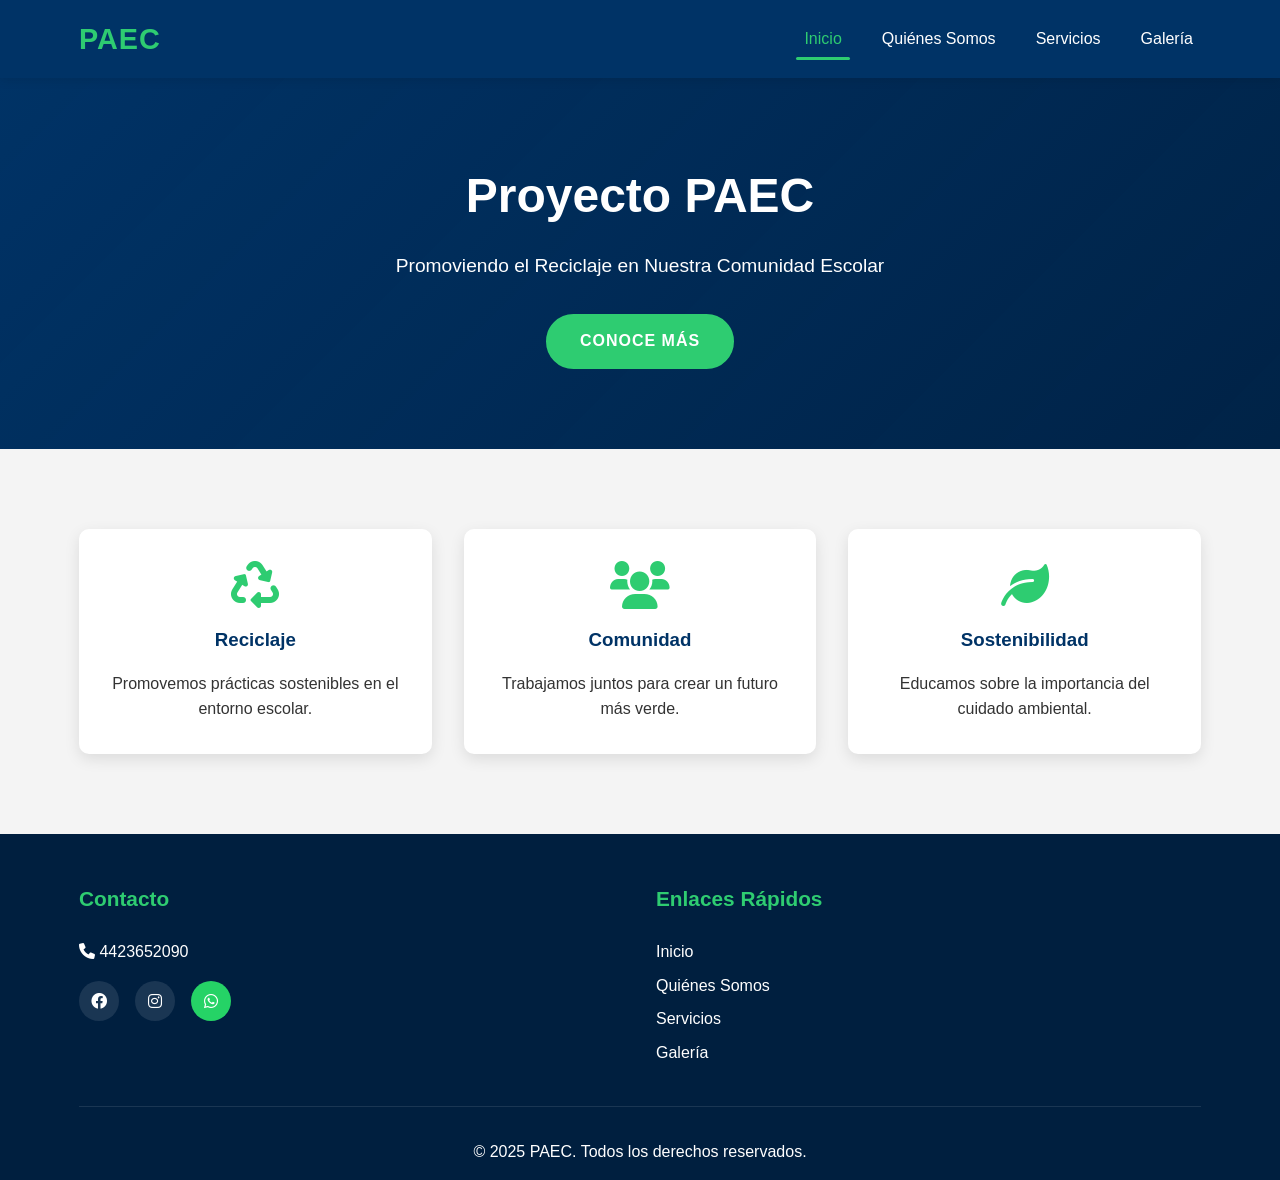
<file: index.html>
<!DOCTYPE html>
<html lang="es">
<head>
    <meta charset="UTF-8">
    <meta name="viewport" content="width=device-width, initial-scale=1.0">
    <title>PAEC - Inicio</title>
    <link rel="stylesheet" href="styles.css">
    <link rel="stylesheet" href="https://cdnjs.cloudflare.com/ajax/libs/font-awesome/6.0.0-beta3/css/all.min.css">
</head>
<body>
    <header>
        <div class="container">
            <div class="logo">PAEC</div>
            <nav>
                <ul>
                    <li><a href="index.html" class="active">Inicio</a></li>
                    <li><a href="who-we-are.html">Quiénes Somos</a></li>
                    <li><a href="services.html">Servicios</a></li>
                    <li><a href="gallery.html">Galería</a></li>
                </ul>
            </nav>
            <div class="menu-toggle">
                <i class="fas fa-bars"></i>
            </div>
        </div>
    </header>

    <section class="hero">
        <div class="container">
            <h1 class="fade-in">Proyecto PAEC</h1>
            <p class="slide-up">Promoviendo el Reciclaje en Nuestra Comunidad Escolar</p>
            <a href="who-we-are.html" class="btn pulse">Conoce Más</a>
        </div>
    </section>

    <section class="features">
        <div class="container">
            <div class="feature fade-in">
                <i class="fas fa-recycle"></i>
                <h3>Reciclaje</h3>
                <p>Promovemos prácticas sostenibles en el entorno escolar.</p>
            </div>
            <div class="feature fade-in delay-1">
                <i class="fas fa-users"></i>
                <h3>Comunidad</h3>
                <p>Trabajamos juntos para crear un futuro más verde.</p>
            </div>
            <div class="feature fade-in delay-2">
                <i class="fas fa-leaf"></i>
                <h3>Sostenibilidad</h3>
                <p>Educamos sobre la importancia del cuidado ambiental.</p>
            </div>
        </div>
    </section>

    <footer>
        <div class="container">
            <div class="footer-content">
                <div class="footer-section">
                    <h3>Contacto</h3>
                    <p><i class="fas fa-phone"></i> 4423652090</p>
                    <div class="social-icons">
                        <a href="#" class="social-icon"><i class="fab fa-facebook"></i></a>
                        <a href="#" class="social-icon"><i class="fab fa-instagram"></i></a>
                        <a href="https://wa.me/4423652090" class="social-icon whatsapp"><i class="fab fa-whatsapp"></i></a>
                    </div>
                </div>
                <div class="footer-section">
                    <h3>Enlaces Rápidos</h3>
                    <ul>
                        <li><a href="index.html">Inicio</a></li>
                        <li><a href="who-we-are.html">Quiénes Somos</a></li>
                        <li><a href="services.html">Servicios</a></li>
                        <li><a href="gallery.html">Galería</a></li>
                    </ul>
                </div>
            </div>
            <div class="footer-bottom">
                <p>&copy; 2025 PAEC. Todos los derechos reservados.</p>
            </div>
        </div>
    </footer>

    <script src="script.js"></script>
</body>
</html>
</file>
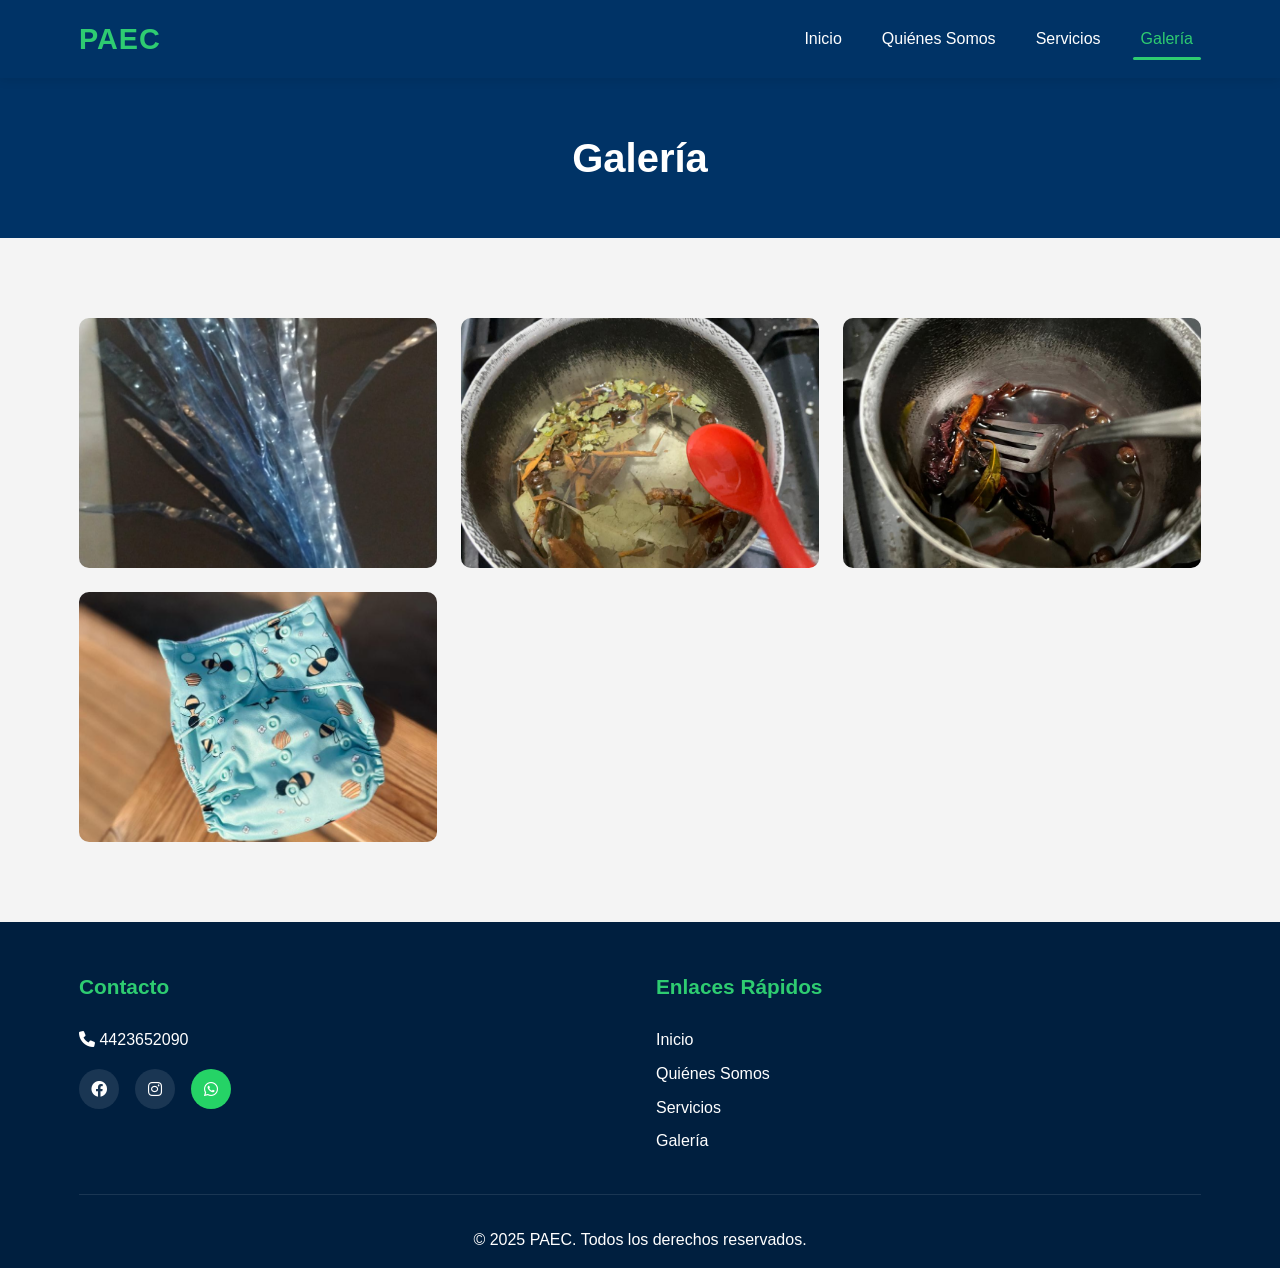
<file: gallery.html>
<!DOCTYPE html>
<html lang="es">
<head>
    <meta charset="UTF-8">
    <meta name="viewport" content="width=device-width, initial-scale=1.0">
    <title>PAEC - Galería</title>
    <link rel="stylesheet" href="styles.css">
    <link rel="stylesheet" href="https://cdnjs.cloudflare.com/ajax/libs/font-awesome/6.0.0-beta3/css/all.min.css">
</head>
<body>
    <header>
        <div class="container">
            <div class="logo">PAEC</div>
            <nav>
                <ul>
                    <li><a href="index.html">Inicio</a></li>
                    <li><a href="who-we-are.html">Quiénes Somos</a></li>
                    <li><a href="services.html">Servicios</a></li>
                    <li><a href="gallery.html" class="active">Galería</a></li>
                </ul>
            </nav>
            <div class="menu-toggle">
                <i class="fas fa-bars"></i>
            </div>
        </div>
    </header>

    <section class="page-header">
        <div class="container">
            <h1>Galería</h1>
        </div>
    </section>

    <section class="gallery">
        <div class="container">
            
            
            <div class="gallery-container">
                <div class="gallery-item events fade-in">
                    <img src="uss/1.jpeg" alt="Evento de reciclaje">
                    <div class="gallery-overlay">
                        
                    </div>
                </div>
                <div class="gallery-item projects fade-in delay-1">
                    <img src="uss/2.jpeg" alt="Proyecto de arte con materiales reciclados">
                    <div class="gallery-overlay">
                        
                    </div>
                </div>
                <div class="gallery-item workshops fade-in delay-2">
                    <img src="uss/3.jpeg" alt="Taller de reciclaje">
                    <div class="gallery-overlay">
                        
                    </div>
                </div>
                <div class="gallery-item events fade-in delay-3">
                    <img src="uss/4.jpeg" alt="Día del medio ambiente">
                    <div class="gallery-overlay">
                        
                    </div>
                </div>

                    </div>
                </div>
            </div>
        </div>
    </section>

    <footer>
        <div class="container">
            <div class="footer-content">
                <div class="footer-section">
                    <h3>Contacto</h3>
                    <p><i class="fas fa-phone"></i> 4423652090</p>
                    <div class="social-icons">
                        <a href="#" class="social-icon"><i class="fab fa-facebook"></i></a>
                        <a href="#" class="social-icon"><i class="fab fa-instagram"></i></a>
                        <a href="https://wa.me/4423652090" class="social-icon whatsapp"><i class="fab fa-whatsapp"></i></a>
                    </div>
                </div>
                <div class="footer-section">
                    <h3>Enlaces Rápidos</h3>
                    <ul>
                        <li><a href="index.html">Inicio</a></li>
                        <li><a href="who-we-are.html">Quiénes Somos</a></li>
                        <li><a href="services.html">Servicios</a></li>
                        <li><a href="gallery.html">Galería</a></li>
                    </ul>
                </div>
            </div>
            <div class="footer-bottom">
                <p>&copy; 2025 PAEC. Todos los derechos reservados.</p>
            </div>
        </div>
    </footer>

    <script src="script.js"></script>
</body>
</html>
</file>
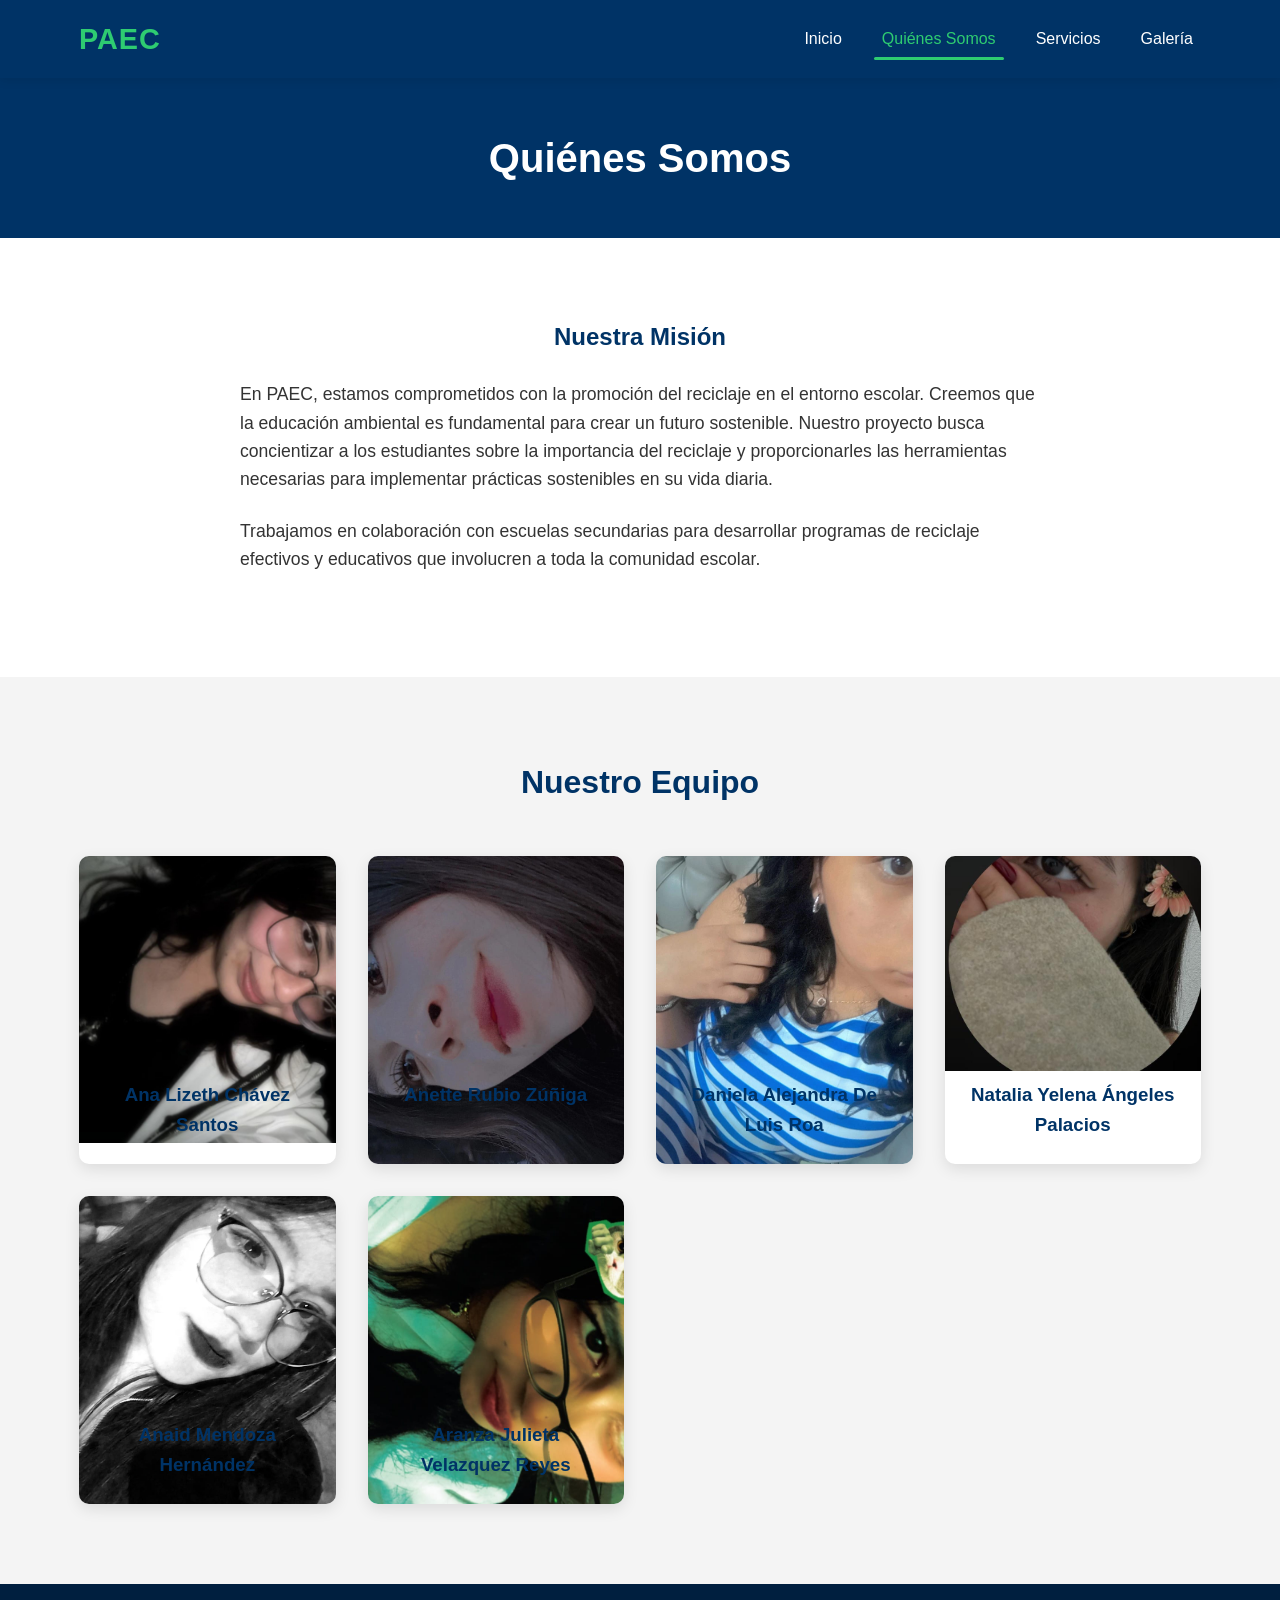
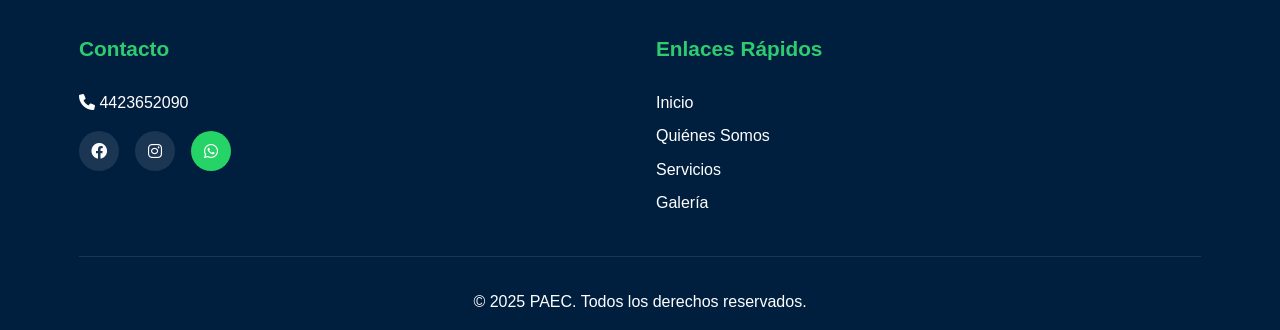
<file: who-we-are.html>
<!DOCTYPE html>
<html lang="es">
<head>
    <meta charset="UTF-8">
    <meta name="viewport" content="width=device-width, initial-scale=1.0">
    <title>PAEC - Quiénes Somos</title>
    <link rel="stylesheet" href="styles.css">
    <link rel="stylesheet" href="https://cdnjs.cloudflare.com/ajax/libs/font-awesome/6.0.0-beta3/css/all.min.css">
</head>
<body>
    <header>
        <div class="container">
            <div class="logo">PAEC</div>
            <nav>
                <ul>
                    <li><a href="index.html">Inicio</a></li>
                    <li><a href="who-we-are.html" class="active">Quiénes Somos</a></li>
                    <li><a href="services.html">Servicios</a></li>
                    <li><a href="gallery.html">Galería</a></li>
                </ul>
            </nav>
            <div class="menu-toggle">
                <i class="fas fa-bars"></i>
            </div>
        </div>
    </header>

    <section class="page-header">
        <div class="container">
            <h1>Quiénes Somos</h1>
        </div>
    </section>

    <section class="about">
        <div class="container">
            <div class="about-content fade-in">
                <h2>Nuestra Misión</h2>
                <p>En PAEC, estamos comprometidos con la promoción del reciclaje en el entorno escolar. Creemos que la educación ambiental es fundamental para crear un futuro sostenible. Nuestro proyecto busca concientizar a los estudiantes sobre la importancia del reciclaje y proporcionarles las herramientas necesarias para implementar prácticas sostenibles en su vida diaria.</p>
                <p>Trabajamos en colaboración con escuelas secundarias para desarrollar programas de reciclaje efectivos y educativos que involucren a toda la comunidad escolar.</p>
            </div>
        </div>
    </section>

    <section class="team">
        <div class="container">
            <h2 class="section-title">Nuestro Equipo</h2>
            <div class="team-members">
                <div class="member slide-up">
                    <div class="member-img">
                        <img src="uss/ALC.jpeg">
                    </div>
                    <h3>Ana Lizeth Chávez Santos</h3>
                </div>
                <div class="member slide-up delay-1">
                    <div class="member-img">
                        <img src="uss/ARZ.jpeg">
                    </div>
                    <h3>Anette Rubio Zúñiga</h3>
                </div>
                <div class="member slide-up delay-2">
                    <div class="member-img">
                        <img src="uss/DAL.jpeg">
                    </div>
                    <h3>Daniela Alejandra De Luis Roa</h3>
                </div>
                <div class="member slide-up delay-3">
                    <div class="member-img">
                        <img src="uss/NYA.jpeg">
                    </div>
                    <h3>Natalia Yelena Ángeles Palacios</h3>
                </div>
                <div class="member slide-up delay-4">
                    <div class="member-img">
                        <img src="uss/AMH.jpeg">
                    </div>
                    <h3>Anaid Mendoza Hernández</h3>
                </div>
                <div class="member slide-up delay-5">
                    <div class="member-img">
                        <img src="uss/AJV.jpeg">
                    </div>
                    <h3>Aranza Julieta Velazquez Reyes</h3>
                </div>
            </div>
        </div>
    </section>

    <footer>
        <div class="container">
            <div class="footer-content">
                <div class="footer-section">
                    <h3>Contacto</h3>
                    <p><i class="fas fa-phone"></i> 4423652090</p>
                    <div class="social-icons">
                        <a href="#" class="social-icon"><i class="fab fa-facebook"></i></a>
                        <a href="#" class="social-icon"><i class="fab fa-instagram"></i></a>
                        <a href="https://wa.me/4423652090" class="social-icon whatsapp"><i class="fab fa-whatsapp"></i></a>
                    </div>
                </div>
                <div class="footer-section">
                    <h3>Enlaces Rápidos</h3>
                    <ul>
                        <li><a href="index.html">Inicio</a></li>
                        <li><a href="who-we-are.html">Quiénes Somos</a></li>
                        <li><a href="services.html">Servicios</a></li>
                        <li><a href="gallery.html">Galería</a></li>
                    </ul>
                </div>
            </div>
            <div class="footer-bottom">
                <p>&copy; 2025 PAEC. Todos los derechos reservados.</p>
            </div>
        </div>
    </footer>

    <script src="script.js"></script>
</body>
</html>
</file>
<file: styles.css>
/* Base Styles */
:root {
  --navy-blue: #003366;
  --green: #2ecc71;
  --light-green: #7ed6a5;
  --dark-navy: #001f3f;
  --light-gray: #f4f4f4;
  --white: #ffffff;
  --black: #333333;
  --transition: all 0.3s ease;
}

* {
  margin: 0;
  padding: 0;
  box-sizing: border-box;
}

body {
  font-family: "Segoe UI", Tahoma, Geneva, Verdana, sans-serif;
  line-height: 1.6;
  color: var(--black);
  background-color: var(--white);
}

.container {
  width: 90%;
  max-width: 1200px;
  margin: 0 auto;
  padding: 0 15px;
}

a {
  text-decoration: none;
  color: inherit;
}

ul {
  list-style: none;
}

img {
  max-width: 100%;
  height: auto;
}

/* Header */
header {
  background-color: var(--navy-blue);
  color: var(--white);
  padding: 1rem 0;
  position: sticky;
  top: 0;
  z-index: 1000;
  box-shadow: 0 2px 10px rgba(0, 0, 0, 0.1);
}

header .container {
  display: flex;
  justify-content: space-between;
  align-items: center;
}

.logo {
  font-size: 1.8rem;
  font-weight: bold;
  color: var(--green);
  letter-spacing: 1px;
}

nav ul {
  display: flex;
}

nav ul li {
  margin-left: 1.5rem;
}

nav ul li a {
  padding: 0.5rem;
  transition: var(--transition);
  position: relative;
}

nav ul li a:hover,
nav ul li a.active {
  color: var(--green);
}

nav ul li a.active::after {
  content: "";
  position: absolute;
  bottom: -5px;
  left: 0;
  width: 100%;
  height: 3px;
  background-color: var(--green);
  border-radius: 5px;
}

.menu-toggle {
  display: none;
  font-size: 1.5rem;
  cursor: pointer;
}

/* Hero Section */
.hero {
  background-color: var(--navy-blue);
  color: var(--white);
  padding: 5rem 0;
  text-align: center;
  position: relative;
  overflow: hidden;
}

.hero::before {
  content: "";
  position: absolute;
  top: 0;
  left: 0;
  width: 100%;
  height: 100%;
  background: linear-gradient(135deg, rgba(0, 51, 102, 0.9) 0%, rgba(0, 31, 63, 0.8) 100%);
  z-index: 1;
}

.hero .container {
  position: relative;
  z-index: 2;
}

.hero h1 {
  font-size: 3rem;
  margin-bottom: 1rem;
  color: var(--white);
}

.hero p {
  font-size: 1.2rem;
  margin-bottom: 2rem;
  max-width: 600px;
  margin-left: auto;
  margin-right: auto;
}

.btn {
  display: inline-block;
  background-color: var(--green);
  color: var(--white);
  padding: 0.8rem 2rem;
  border-radius: 30px;
  font-weight: bold;
  text-transform: uppercase;
  letter-spacing: 1px;
  transition: var(--transition);
  border: 2px solid var(--green);
}

.btn:hover {
  background-color: transparent;
  color: var(--green);
}

/* Features Section */
.features {
  padding: 5rem 0;
  background-color: var(--light-gray);
}

.features .container {
  display: grid;
  grid-template-columns: repeat(auto-fit, minmax(300px, 1fr));
  gap: 2rem;
}

.feature {
  background-color: var(--white);
  padding: 2rem;
  border-radius: 10px;
  text-align: center;
  box-shadow: 0 5px 15px rgba(0, 0, 0, 0.1);
  transition: var(--transition);
}

.feature:hover {
  transform: translateY(-10px);
  box-shadow: 0 15px 30px rgba(0, 0, 0, 0.2);
}

.feature i {
  font-size: 3rem;
  color: var(--green);
  margin-bottom: 1rem;
}

.feature h3 {
  margin-bottom: 1rem;
  color: var(--navy-blue);
}

/* Page Header */
.page-header {
  background-color: var(--navy-blue);
  color: var(--white);
  padding: 3rem 0;
  text-align: center;
}

.page-header h1 {
  font-size: 2.5rem;
}

/* About Section */
.about {
  padding: 5rem 0;
}

.about-content {
  max-width: 800px;
  margin: 0 auto;
}

.about-content h2 {
  color: var(--navy-blue);
  margin-bottom: 1.5rem;
  text-align: center;
}

.about-content p {
  margin-bottom: 1.5rem;
  font-size: 1.1rem;
}

/* Team Section */
.team {
  padding: 5rem 0;
  background-color: var(--light-gray);
}

.section-title {
  text-align: center;
  color: var(--navy-blue);
  margin-bottom: 3rem;
  font-size: 2rem;
}

.team-members {
  display: grid;
  grid-template-columns: repeat(auto-fill, minmax(250px, 1fr));
  gap: 2rem;
}

.member {
  background-color: var(--white);
  border-radius: 10px;
  overflow: hidden;
  box-shadow: 0 5px 15px rgba(0, 0, 0, 0.1);
  transition: var(--transition);
}

.member:hover {
  transform: translateY(-10px);
  box-shadow: 0 15px 30px rgba(0, 0, 0, 0.2);
}

.member-img {
  height: 200px;
  background-color: var(--light-green);
  display: flex;
  justify-content: center;
  align-items: center;
}

.member-img i {
  font-size: 5rem;
  color: var(--white);
}

.member h3 {
  padding: 1.5rem;
  text-align: center;
  color: var(--navy-blue);
}

/* Services Section */
.services {
  padding: 5rem 0;
}

.service-item {
  display: grid;
  grid-template-columns: 1fr;
  gap: 2rem;
  margin-bottom: 3rem;
  padding: 2rem;
  background-color: var(--white);
  border-radius: 10px;
  box-shadow: 0 5px 15px rgba(0, 0, 0, 0.1);
  transition: var(--transition);
  align-items: center;
}

.service-item:hover {
  transform: translateY(-5px);
  box-shadow: 0 15px 30px rgba(0, 0, 0, 0.2);
}

.service-item:nth-child(even) {
  grid-template-columns: 1fr 1fr;
}

.service-content h3 {
  color: var(--navy-blue);
  margin-bottom: 1rem;
  font-size: 1.5rem;
}

.service-image,
.service-video {
  overflow: hidden;
  border-radius: 10px;
}

.service-image img,
.service-video iframe {
  width: 90%;
  object-fit: cover;
  transition: var(--transition);
}

.service-image img:hover {
  transform: scale(1.05);
}

/* Gallery Section */
.gallery {
  padding: 5rem 0;
  background-color: var(--light-gray);
}

.gallery-filter {
  display: flex;
  justify-content: center;
  flex-wrap: wrap;
  margin-bottom: 2rem;
}

.filter-btn {
  background-color: var(--white);
  color: var(--navy-blue);
  border: none;
  padding: 0.5rem 1.5rem;
  margin: 0.5rem;
  border-radius: 30px;
  cursor: pointer;
  transition: var(--transition);
}

.filter-btn:hover,
.filter-btn.active {
  background-color: var(--green);
  color: var(--white);
}

.gallery-container {
  display: grid;
  grid-template-columns: repeat(auto-fill, minmax(300px, 1fr));
  gap: 1.5rem;
}

.gallery-item {
  position: relative;
  overflow: hidden;
  border-radius: 10px;
  height: 250px;
  cursor: pointer;
}

.gallery-item img {
  width: 100%;
  height: 100%;
  object-fit: cover;
  transition: var(--transition);
}

.gallery-overlay {
  position: absolute;
  bottom: -100%;
  left: 0;
  width: 100%;
  padding: 1.5rem;
  background: linear-gradient(to top, rgba(0, 51, 102, 0.9), transparent);
  color: var(--white);
  transition: var(--transition);
}

.gallery-item:hover img {
  transform: scale(1.1);
}

.gallery-item:hover .gallery-overlay {
  bottom: 0;
}

.gallery-overlay h3 {
  margin-bottom: 0.5rem;
}

/* Footer */
footer {
  background-color: var(--dark-navy);
  color: var(--white);
  padding: 3rem 0 1rem;
}

.footer-content {
  display: grid;
  grid-template-columns: repeat(auto-fit, minmax(250px, 1fr));
  gap: 2rem;
  margin-bottom: 2rem;
}

.footer-section h3 {
  color: var(--green);
  margin-bottom: 1.5rem;
  font-size: 1.3rem;
}

.footer-section p {
  margin-bottom: 1rem;
}

.footer-section ul li {
  margin-bottom: 0.5rem;
}

.footer-section ul li a {
  transition: var(--transition);
}

.footer-section ul li a:hover {
  color: var(--green);
  padding-left: 5px;
}

.social-icons {
  display: flex;
  gap: 1rem;
  margin-top: 1rem;
}

.social-icon {
  display: flex;
  justify-content: center;
  align-items: center;
  width: 40px;
  height: 40px;
  background-color: rgba(255, 255, 255, 0.1);
  border-radius: 50%;
  transition: var(--transition);
}

.social-icon:hover {
  background-color: var(--green);
  transform: translateY(-5px);
}

.whatsapp {
  background-color: #25d366;
}

.footer-bottom {
  text-align: center;
  padding-top: 2rem;
  border-top: 1px solid rgba(255, 255, 255, 0.1);
}

/* Animation Classes */
.fade-in {
  opacity: 0;
  transform: translateY(20px);
  animation: fadeIn 0.8s forwards;
}

.slide-up {
  opacity: 0;
  transform: translateY(40px);
  animation: slideUp 0.8s forwards;
}

.pulse {
  animation: pulse 2s infinite;
}

.delay-1 {
  animation-delay: 0.2s;
}

.delay-2 {
  animation-delay: 0.4s;
}

.delay-3 {
  animation-delay: 0.6s;
}

.delay-4 {
  animation-delay: 0.8s;
}

.delay-5 {
  animation-delay: 1s;
}

@keyframes fadeIn {
  to {
    opacity: 1;
    transform: translateY(0);
  }
}

@keyframes slideUp {
  to {
    opacity: 1;
    transform: translateY(0);
  }
}

@keyframes pulse {
  0% {
    transform: scale(1);
  }
  50% {
    transform: scale(1.05);
  }
  100% {
    transform: scale(1);
  }
}

/* Responsive Styles */
@media (max-width: 992px) {
  .service-item:nth-child(even) {
    grid-template-columns: 1fr;
  }
}

@media (max-width: 768px) {
  .menu-toggle {
    display: block;
  }

  nav {
    position: absolute;
    top: 100%;
    left: 0;
    width: 100%;
    background-color: var(--navy-blue);
    padding: 1rem 0;
    clip-path: polygon(0 0, 100% 0, 100% 0, 0 0);
    transition: var(--transition);
  }

  nav.active {
    clip-path: polygon(0 0, 100% 0, 100% 100%, 0 100%);
  }

  nav ul {
    flex-direction: column;
    align-items: center;
  }

  nav ul li {
    margin: 0.5rem 0;
  }

  .hero h1 {
    font-size: 2.5rem;
  }

  .gallery-filter {
    flex-direction: column;
    align-items: center;
  }
}

@media (max-width: 576px) {
  .hero h1 {
    font-size: 2rem;
  }

  .hero p {
    font-size: 1rem;
  }

  .section-title {
    font-size: 1.8rem;
  }
}
.pdf-viewer {
            margin-top: 2rem;
            border: 1px solid #ccc;
            border-radius: 8px;
            overflow: hidden;
            box-shadow: 0 4px 10px rgba(0, 0, 0, 0.08);
            transition: all 0.3s ease-in-out; /* Transición suave para el cambio de tamaño */
        }

        .pdf-viewer.expanded {
            height: 90vh !important; /* Altura más grande, 90% del viewport height */
            width: 95% !important; /* Ancho más grande */
            max-width: 1200px; /* O un valor fijo si prefieres */
            margin: 0 auto; /* Centrar */
        }

        .toggle-pdf-size-button {
            display: block; /* Para que ocupe su propia línea */
            margin: 1rem auto; /* Centrar el botón */
            padding: 0.8rem 1.5rem;
            background-color: var(--primary);
            color: white;
            border: none;
            border-radius: 5px;
            cursor: pointer;
            font-size: 1rem;
            transition: background-color 0.3s ease;
        }

        .toggle-pdf-size-button:hover {
            background-color: #217c72; /* Un tono un poco más oscuro de --primary */
        }
</file>
